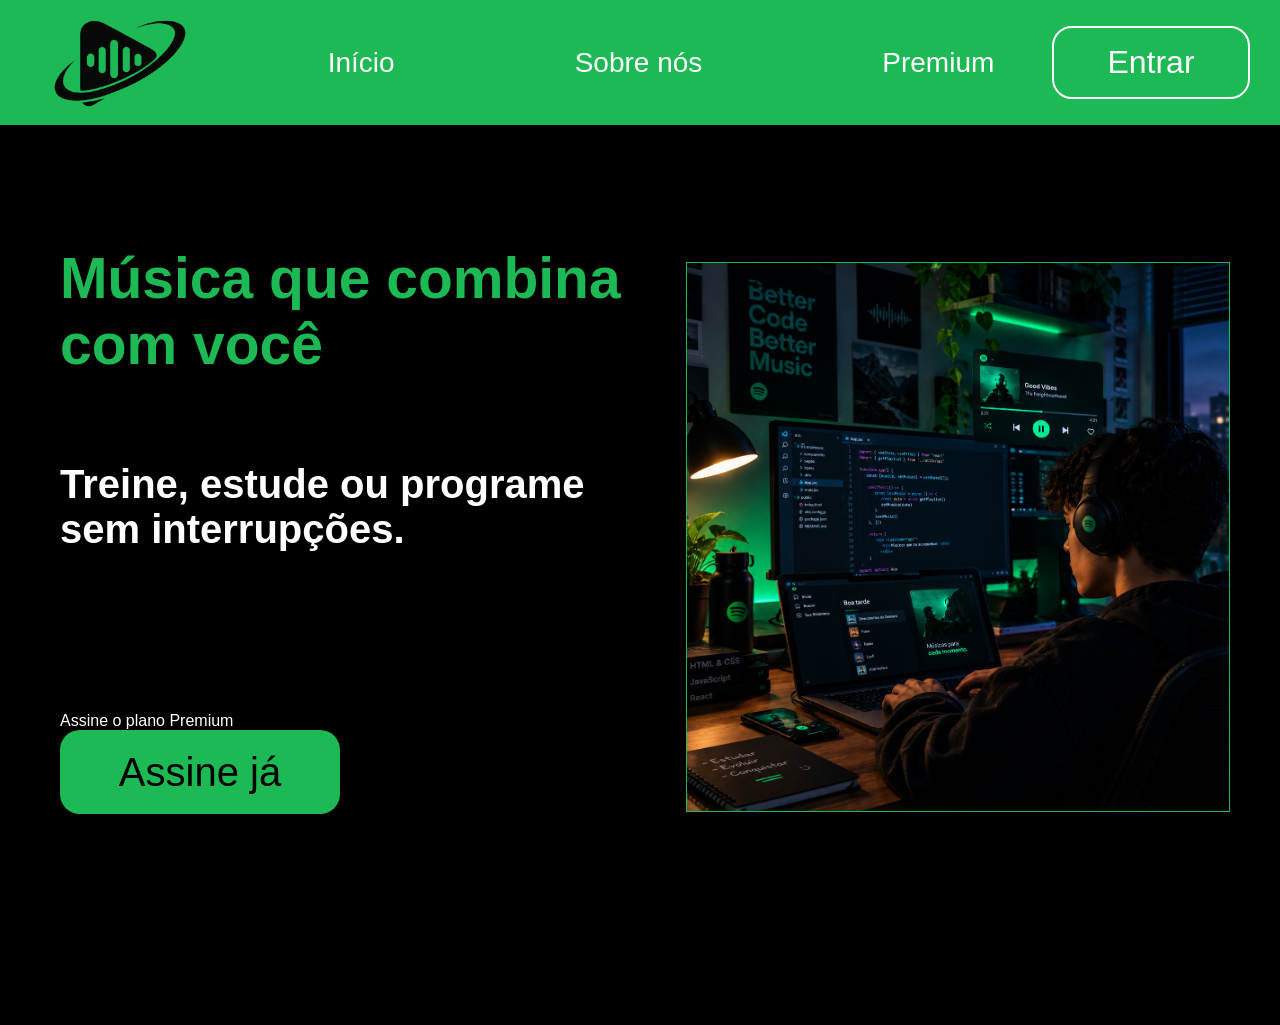
<file: index.html>
<!DOCTYPE html>
<html lang="pt-br">

<head>
    <meta charset="UTF-8">
    <meta name="viewport" content="width=device-width, initial-scale=1.0">
    <title>Assine já!</title>
    <link rel="stylesheet" href="style.css"> 
    <link rel="icon" href="assets/image logo.png" type="image/x-icon">
    
</head>

<body>
    <header>
        <div class="logotipo-header">

            <img src="assets/image logo.png" alt="logo">

        </div>

        <div class="nav">


            <nav>
                <ul>
                    
                    <li>Início</li>

                    
                    <li>Sobre nós</li>
                    <li>Premium</li>

                </ul>





            </nav>


        </div>




        <div class="botao-entrar">

            <button class="login" type="button">Entrar

            </button>


        </div>








    </header>

    <main>
        
        <section>
            
            <div class="texto">
                <h1>
                    Música que combina com você
                </h1>
                <h2>Treine, estude ou programe sem interrupções.</h2>
                
                
            </div>
            <img src="assets/image.png" alt="garoto programando">
            
            
            
            
            <div class="botao-assine">
                <p>Assine o plano Premium</p>
                <button class="assine-ja" type="button">
                    Assine já
                </button>
            </div>
        </section>
      
    </main>



</body>

</html>
</file>
<file: style.css>
* {
    margin: 0;
    padding: 0;
    box-sizing: border-box;
   @import url('https://fonts.googleapis.com/css2?family=DM+Sans:ital,opsz,wght@0,9..40,100..1000;1,9..40,100..1000&display=swap');
   font-family: "DM Sans", sans-serif;

}

header {
    background-color: #1DB954;
    width: 100%;
    height: 125px;
    display: flex;
    justify-content: space-between;
    align-items: center;




}

nav {
    display: flex;
    justify-content: center;
    text-align: center;
    gap: 90px;


}

.login {


    background-color: #1DB954;
    width: 198px;
    height: 73px;
    border-radius: 20px;
    text-align: center;
    align-items: center;
    font-size: 32px;
    color: #fff;
    border: solid 2px #fff;
    cursor: pointer;





}

.nav {

    display: flex;
    align-items: center;
    gap: 180px;
    margin-left: 30px;
    color: #fff;


}

.botao-entrar {

    margin-right: 30px;
    border: none;


}

li {
    List-style-type: none;
    font-size: 28px;
    display: flex;
    gap: 160px;
    cursor: pointer;
    border-radius: 10px;



}

nav ul {
    display: flex;
    justify-content: center;
    gap: 180px;


}

.logotipo-header {
    height: 160px;
    display: flex;
    
    
   
   
   
 
   

    & img {
        margin-left: px;
    }



}



main {
    background-color: black;
    height: 900px;
    color: #fff;


    & h1 {
        color: #1DB954;
        font-size: 57px;
        padding-top: 60px;
        cursor: context-menu;
      
        

    }

    & h2 {
        font-size: 40px;
        margin-top: 85px;
        width: 90%;
        cursor: context-menu;
    }

    & .assine-ja {
        width: 280px;
        height: 84px;
        border-radius: 20px;
        justify-content: center;
        color: black;
        font-size: 40px;
        text-align: center;
        background-color: #1DB954;
        border: none;
        cursor: pointer;
        margin-left: 30px;
        
        
        
    }
    & .botao-assine{
        margin-top: 120px;
        padding-top:40px;

        
        
        
        


    }
    & p{
        margin-left: 30px;
        cursor: context-menu;
     
       
    }

    & img {
        width: 544px;
        height: 550px;
        display: flex;
        float: right;
        margin-top: -290px;
        border: solid 1px #1DB954;
    }

    & .texto {

        width: 50%;
        margin-left: 30px;
       
       
       


    }

    & img {}

}

.login:hover {
    background-color: #fff;
    color: #1DB954;
    border: none;
    transition: 0.3s;
}
section{
    padding-top: 60px;
    padding-left:30px ;
    padding-right: 50px;
   
}
li:hover{
    text-decoration: underline;
    transition: 2s;
}
li a{
    color: #fff;
}
.assine-ja:hover{
    background-color: #fff;
    color: #1DB954;
    transition: 0.3s;
}
@media (max-width: 600px){
    body{
        
    }
}
</file>
